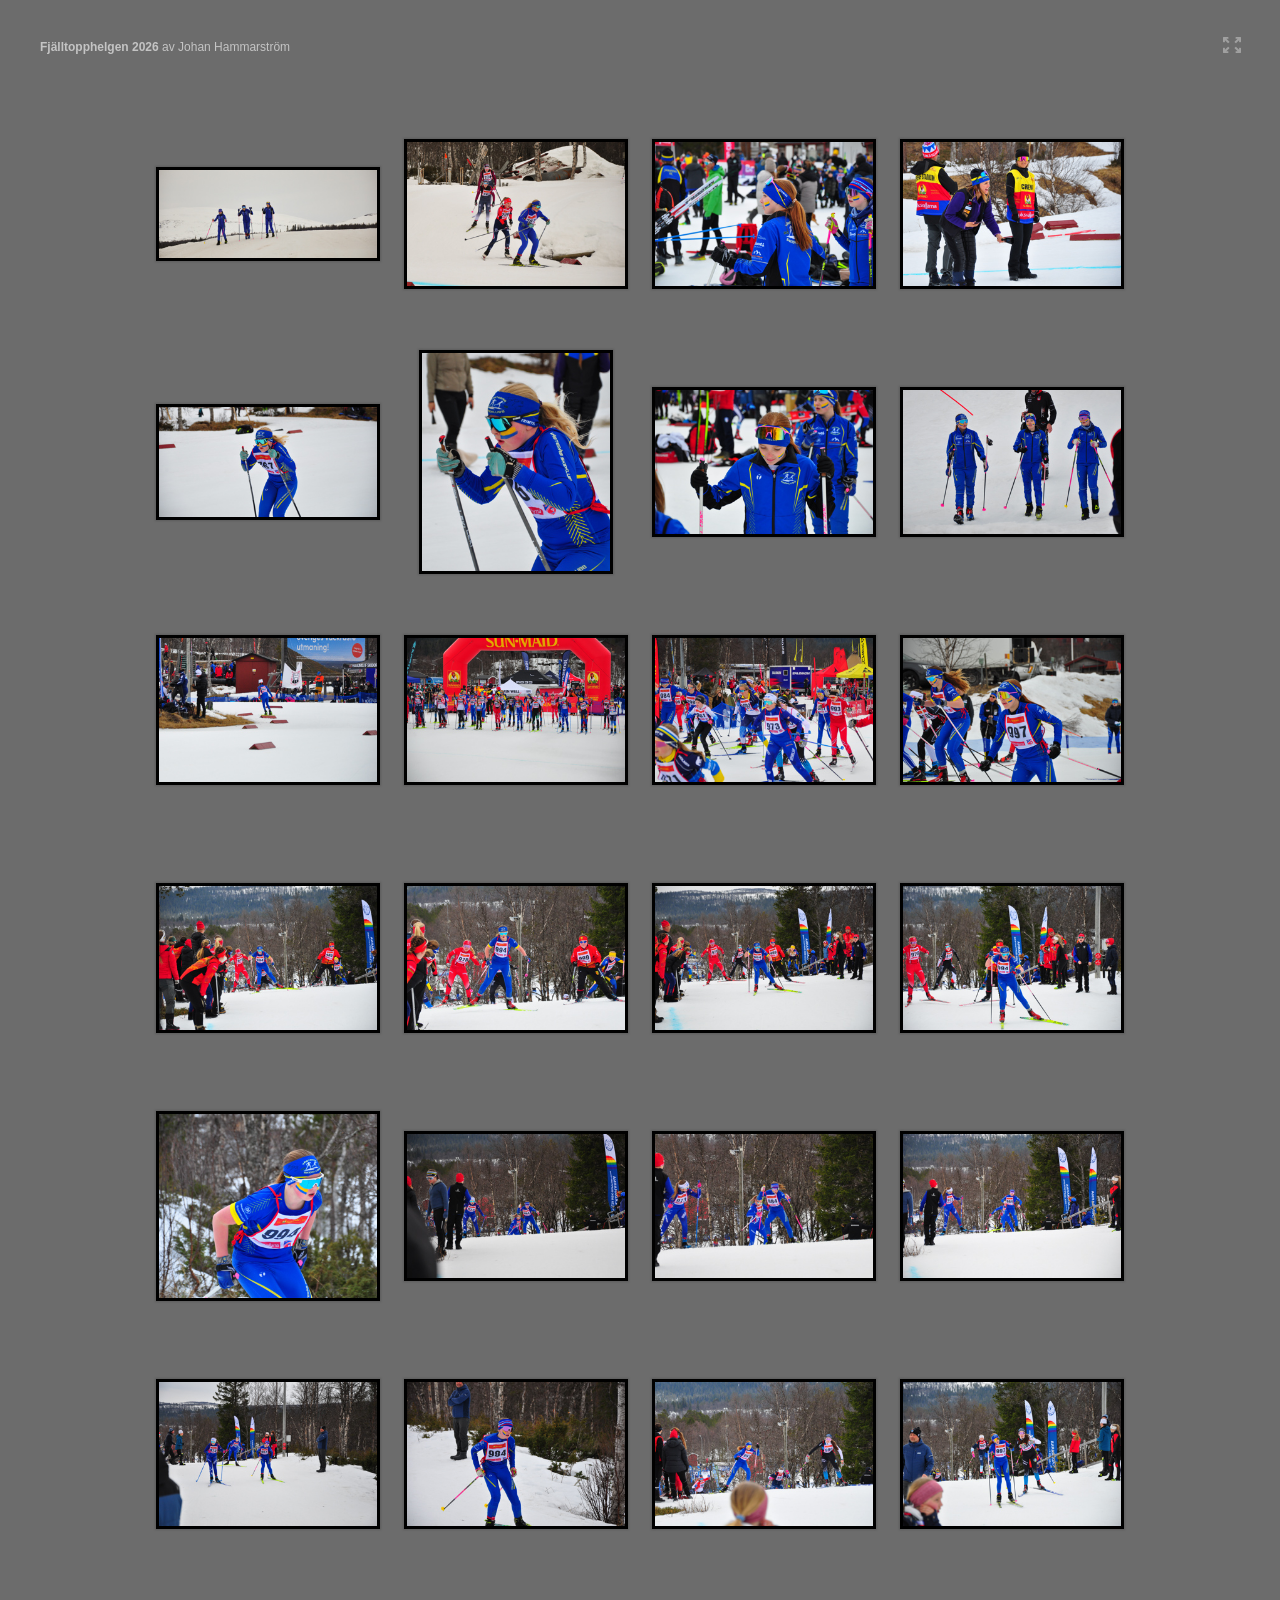
<file: webb/index.html>
<!DOCTYPE html>
<!--[if lt IE 7]>      <html class="no-js lt-ie9 lt-ie8 lt-ie7" xmlns:lr="http://adobe.com/lrg/0.0"> <![endif]-->
<!--[if IE 7]>         <html class="no-js lt-ie9 lt-ie8" xmlns:lr="http://adobe.com/lrg/0.0"> <![endif]-->
<!--[if IE 8]>         <html class="no-js lt-ie9" xmlns:lr="http://adobe.com/lrg/0.0"> <![endif]-->
<!--[if gt IE 8]><!--> <html class="no-js" xmlns:lr="http://adobe.com/lrg/0.0"> <!--<![endif]-->
    <head>
        <meta charset="utf-8">
        <meta http-equiv="X-UA-Compatible" content="IE=edge">
        <title>Fjälltopphelgen 2026</title>
        <meta name="description" content="">
        <meta name="viewport" content="width=device-width, initial-scale=1">
        <link rel="stylesheet" type="text/css" href="assets/css/normalize.css">
        <link rel="stylesheet" type="text/css" href="assets/css/main.css">
        <link rel="stylesheet" type="text/css" media="screen" title="Custom Settings" href="assets/css/custom.css" >
        <script src="assets/js/libs/modernizr.custom.23122.js"></script>
    </head>
    <body class="has-header" data-pagination-style="scroll" data-pagination-size="20">
                        <header class="">
            <div class="background"></div>
            <p class="title">
                <strong id="galleryTitle">Fjälltopphelgen 2026</strong>
                 <span id="galleryAuthor">av Johan Hammarström</span>
                            </p>
            <ul class="gallery-meta">
                <li id="buttonFullscreen" title="Fullscreen Mode">
                    <div class="icon">
                        <svg version="1.1" id="svgIconFullscreen" xmlns="http://www.w3.org/2000/svg" xmlns:xlink="http://www.w3.org/1999/xlink" x="0px" y="0px" viewBox="0 0 18 16" style="enable-background:new 0 0 18 16;" xml:space="preserve">
                        <g>
                            <path class="custom-colorable" d="M5.3871,9.95599C5.19136,9.76858,4.99176,9.85763,4.79376,10.0472l-2.86173,2.74138v-1.55466
                                c0-0.25257-0.21387-0.45733-0.47767-0.45733H0.47767C0.21387,10.7766,0,10.98136,0,11.23393v3.37367v0.93511
                                C0,15.79524,0.21387,16,0.47767,16h0.97668h3.5238c0.26377,0,0.47764-0.20476,0.47764-0.45729v-0.93511
                                c0-0.25254-0.21387-0.45733-0.47764-0.45733H3.34554l2.86694-2.7451c0.198-0.18957,0.30914-0.44923,0.11342-0.63664L5.3871,9.95599
                                z"/>
                            <path class="custom-colorable" d="M17.52233,10.7766h-0.97672c-0.26377,0-0.47764,0.20476-0.47764,0.45733v1.55466l-2.86172-2.74138
                                c-0.198-0.18957-0.39764-0.27862-0.59335-0.09121l-0.93879,0.81254c-0.19575,0.18741-0.08458,0.44707,0.11342,0.63664
                                l2.8669,2.7451h-1.63258c-0.26377,0-0.47764,0.20479-0.47764,0.45733v0.93511c0,0.25254,0.21387,0.45729,0.47764,0.45729h3.52376
                                h0.97672C17.7861,16,18,15.79524,18,15.54271v-0.93511v-3.37367C18,10.98136,17.7861,10.7766,17.52233,10.7766z"/>
                            <path class="custom-colorable" d="M3.34554,1.84973h1.63262c0.26377,0,0.47764-0.20479,0.47764-0.45733V0.45733C5.45579,0.20476,5.24193,0,4.97815,0h-3.5238
                                H0.47767C0.21387,0,0,0.20476,0,0.45733v0.93508v3.3737C0,5.01864,0.21387,5.2234,0.47767,5.2234h0.97668
                                c0.26381,0,0.47767-0.20476,0.47767-0.45729V3.21142L4.79376,5.9528c0.198,0.18957,0.3976,0.27862,0.59335,0.09121l0.93879-0.81254
                                C6.52161,5.04409,6.41048,4.7844,6.21247,4.59483L3.34554,1.84973z"/>
                            <path class="custom-colorable" d="M17.52233,0h-0.97672h-3.52376c-0.26377,0-0.47764,0.20476-0.47764,0.45733v0.93508
                                c0,0.25254,0.21387,0.45733,0.47764,0.45733h1.63258l-2.8669,2.7451c-0.19801,0.18957-0.30917,0.44926-0.11342,0.63663
                                l0.93879,0.81254c0.19571,0.18741,0.39535,0.09836,0.59335-0.09121l2.86172-2.74138V4.7661
                                c0,0.25254,0.21387,0.45729,0.47764,0.45729h0.97672C17.7861,5.2234,18,5.01864,18,4.7661v-3.3737V0.45733
                                C18,0.20476,17.7861,0,17.52233,0z"/>
                        </g>
                        </svg>
                    </div>
                </li>
                            </ul>
        </header>
                <div id="thumbnailContainer">
            <div class="thumbnails thumbnail-size-md"></div>
        </div>
        <div id="loupeContainer" class="show-corners">
            <div class="background"></div>
            <div class="image-container"></div>
            <div class="side-navigation">
                <div class="hotspot" id="hotspotPrevLoupe">
                    <div class="button" id="buttonPrevSideLoupe">
                        <svg version="1.1" id="svgIconPrevSideLoupe" xmlns="http://www.w3.org/2000/svg" xmlns:xlink="http://www.w3.org/1999/xlink" x="0px" y="0px" viewBox="0 0 30 57" style="enable-background:new 0 0 30 57;" xml:space="preserve">
                            <path class="icon custom-colorable" d="M0,0v57c16.56854,0,30-12.75989,30-28.5S16.56854,0,0,0z M17.60291,33.87964
                                c0.34692,0.3291,0.34998,0.85938,0.00708,1.18457l-1.2431,1.17828c-0.34326,0.32532-0.90277,0.32245-1.24969-0.00647
                                L9.53137,30.9408L7,28.54163l8.20038-7.77301c0.35333-0.33508,0.92334-0.33801,1.27271-0.00671l1.26569,1.19952
                                c0.34943,0.3313,0.34613,0.8714-0.00739,1.2063l-5.7149,5.41711L17.60291,33.87964z"/>
                        </svg>
                    </div>
                </div>
                <div class="hotspot" id="hotspotNextLoupe">
                    <div class="button" id="buttonNextSideLoupe">
                        <svg version="1.1" id="svgIconNextSideLoupe" xmlns="http://www.w3.org/2000/svg" xmlns:xlink="http://www.w3.org/1999/xlink" x="0px" y="0px" viewBox="0 0 30 57" style="enable-background:new 0 0 30 57;" xml:space="preserve">
                            <path class="icon custom-colorable" d="M30,57V0C13.43146,0,0,12.75989,0,28.5S13.43146,57,30,57z M12.39709,23.12036
                                c-0.34692-0.3291-0.34998-0.85938-0.00708-1.18457l1.2431-1.17828c0.34326-0.32532,0.90277-0.32245,1.24969,0.00647l5.58582,5.29523
                                L23,28.45837l-8.20038,7.77301c-0.35333,0.33508-0.92334,0.33801-1.27271,0.00671l-1.26569-1.19952
                                c-0.34943-0.3313-0.34613-0.8714,0.00739-1.2063l5.7149-5.41711L12.39709,23.12036z"/>
                        </svg>
                    </div>
                </div>
            </div>
            <div class="info-container">
                <div id="loupeMeta"></div>
                <ul class="lateral-nav">
                    <li id="buttonPrev">
                        <svg version="1.1" id="svgIconPrevLoupe" xmlns="http://www.w3.org/2000/svg" xmlns:xlink="http://www.w3.org/1999/xlink" x="0px" y="0px" viewBox="0 0 45 45" style="enable-background:new 0 0 45 45;" xml:space="preserve">
                            <style type="text/css">
                                .st0{fill-rule:evenodd;clip-rule:evenodd;fill:#231F20;}
                            </style>
                            <path class="icon custom-colorable" d="M25.20105,14.76864l-8.2004,7.773l2.5314,2.3992l5.5858,5.2952c0.3469,0.3289,0.9064,0.3318,1.2497,0.0065
                                l1.2431-1.1783c0.3429-0.3252,0.3398-0.8555-0.0071-1.1846l-5.5864-5.2948l5.7149-5.4171c0.3535-0.3349,0.3568-0.875,0.0074-1.2063
                                l-1.2657-1.1995C26.12435,14.43064,25.55435,14.43354,25.20105,14.76864z"/>
                        </svg>
                    </li>
                    <li class="count"><span id="countCurrent"></span> of <span id="countTotal"></span></li>
                    <li id="buttonNext">
                        <svg version="1.1" id="svgIconNextLoupe" xmlns="http://www.w3.org/2000/svg" xmlns:xlink="http://www.w3.org/1999/xlink" x="0px" y="0px" viewBox="0 0 45 45" style="enable-background:new 0 0 45 45;" xml:space="preserve">
                            <style type="text/css">
                                .st0{fill-rule:evenodd;clip-rule:evenodd;fill:#231F20;}
                            </style>
                            <path class="icon custom-colorable" d="M19.79895,14.76864l8.2004,7.773l-2.5314,2.3992l-5.5858,5.2952c-0.3469,0.3289-0.9064,0.3318-1.2497,0.0065
                                l-1.2431-1.1783c-0.3429-0.3252-0.3398-0.8555,0.0071-1.1846l5.5864-5.2948l-5.7149-5.4171
                                c-0.3535-0.3349-0.3568-0.875-0.0074-1.2063l1.2657-1.1995C18.87565,14.43064,19.44565,14.43354,19.79895,14.76864z"/>
                        </svg>
                    </li>
                </ul>
            </div>
            <div id="loupeCloseButton">
                <svg version="1.1" id="svgIconLoupeClose" xmlns="http://www.w3.org/2000/svg" xmlns:xlink="http://www.w3.org/1999/xlink" x="0px" y="0px"
                     viewBox="0 0 45 45" style="enable-background:new 0 0 45 45;" xml:space="preserve">
                    <path class="shape-x custom-colorable" d="M14.77881,17.30074l5.212,5.2222l-5.0831,5.0924c-0.3476,0.3484-0.5746,0.7624-0.2308,1.1067l1.5682,1.4763
                        c0.3436,0.3443,0.8045,0.2596,1.1521-0.0886l5.0825-5.093l5.2119,5.222c0.3536,0.3547,0.9244,0.3578,1.2741,0.0073l1.2677-1.27
                        c0.3497-0.3507,0.3465-0.9224-0.0071-1.2768l-5.2119-5.2221l5.0828-5.0925c0.3475-0.3485,0.5429-0.8259,0.1994-1.1702
                        l-1.6474-1.4921c-0.3438-0.3443-0.6936-0.1803-1.0411,0.1679l-5.0828,5.0929l-5.212-5.222
                        c-0.3537-0.3546-0.9241-0.3577-1.2742-0.007l-1.2672,1.2698C14.42171,16.37464,14.42491,16.94624,14.77881,17.30074z"/>
                </svg>
            </div>
        </div>
        <script type="text/javascript">
            var LR = LR || {};
            LR.images = [                                                                                        {"id": "72747", "exportFilename": "f1319104", "title": "", "caption" : ""},
                         {"id": "72751", "exportFilename": "f1357696", "title": "", "caption" : ""},
                         {"id": "72752", "exportFilename": "f1367616", "title": "", "caption" : ""},
                         {"id": "72755", "exportFilename": "f1400704", "title": "", "caption" : ""},
                         {"id": "72760", "exportFilename": "f1450560", "title": "", "caption" : ""},
                         {"id": "72761", "exportFilename": "f1459264", "title": "", "caption" : ""},
                         {"id": "72762", "exportFilename": "f1477952", "title": "", "caption" : ""},
                         {"id": "72763", "exportFilename": "f1467712", "title": "", "caption" : ""},
                         {"id": "72764", "exportFilename": "f1475968", "title": "", "caption" : ""},
                         {"id": "72765", "exportFilename": "f1497408", "title": "", "caption" : ""},
                         {"id": "72774", "exportFilename": "f1596672", "title": "", "caption" : ""},
                         {"id": "72776", "exportFilename": "f1620480", "title": "", "caption" : ""},
                         {"id": "72780", "exportFilename": "f1670016", "title": "", "caption" : ""},
                         {"id": "72781", "exportFilename": "f1682048", "title": "", "caption" : ""},
                         {"id": "72782", "exportFilename": "f1694080", "title": "", "caption" : ""},
                         {"id": "72783", "exportFilename": "f1705152", "title": "", "caption" : ""},
                         {"id": "72785", "exportFilename": "f1729344", "title": "", "caption" : ""},
                         {"id": "72786", "exportFilename": "f1741696", "title": "", "caption" : ""},
                         {"id": "72787", "exportFilename": "f1752640", "title": "", "caption" : ""},
                         {"id": "72788", "exportFilename": "f1764224", "title": "", "caption" : ""},
                         {"id": "72790", "exportFilename": "f1789120", "title": "", "caption" : ""},
                         {"id": "72791", "exportFilename": "f1801024", "title": "", "caption" : ""},
                         {"id": "72792", "exportFilename": "f1811712", "title": "", "caption" : ""},
                         {"id": "72793", "exportFilename": "f1824640", "title": "", "caption" : ""},
                         {"id": "72794", "exportFilename": "f1836224", "title": "", "caption" : ""},
                         {"id": "72799", "exportFilename": "f1892608", "title": "", "caption" : ""},
                         {"id": "72800", "exportFilename": "f1904064", "title": "", "caption" : ""},
                         {"id": "72802", "exportFilename": "f1929024", "title": "", "caption" : ""},
                         {"id": "72805", "exportFilename": "f1962944", "title": "", "caption" : ""},
                         {"id": "72809", "exportFilename": "f2007936", "title": "", "caption" : ""},
                         {"id": "72810", "exportFilename": "f2017408", "title": "", "caption" : ""},
                         {"id": "72811", "exportFilename": "f2027840", "title": "", "caption" : ""},
                         {"id": "72812", "exportFilename": "f2037952", "title": "", "caption" : ""},
                         {"id": "72823", "exportFilename": "f2174144", "title": "", "caption" : ""},
                         {"id": "72837", "exportFilename": "f2346560", "title": "", "caption" : ""},
                         {"id": "72841", "exportFilename": "f2395712", "title": "", "caption" : ""},
                         {"id": "72842", "exportFilename": "f2407936", "title": "", "caption" : ""},
                         {"id": "72854", "exportFilename": "f2549888", "title": "", "caption" : ""},
                         {"id": "72862", "exportFilename": "f2638912", "title": "", "caption" : ""},
                         {"id": "72865", "exportFilename": "f2669952", "title": "", "caption" : ""},
                         {"id": "72869", "exportFilename": "f2713344", "title": "", "caption" : ""},
                         {"id": "72870", "exportFilename": "f2724096", "title": "", "caption" : ""},
                         {"id": "72877", "exportFilename": "f2800832", "title": "", "caption" : ""},
                         {"id": "72883", "exportFilename": "f2867968", "title": "", "caption" : ""},
                         {"id": "72888", "exportFilename": "f2920256", "title": "", "caption" : ""},
                         {"id": "72899", "exportFilename": "f3042304", "title": "", "caption" : ""},
                         {"id": "72901", "exportFilename": "f3064512", "title": "", "caption" : ""},
                         {"id": "72903", "exportFilename": "f3085952", "title": "", "caption" : ""},
                         {"id": "72906", "exportFilename": "f3118400", "title": "", "caption" : ""},
                         {"id": "72908", "exportFilename": "f3140992", "title": "", "caption" : ""},
                         {"id": "72910", "exportFilename": "f3164608", "title": "", "caption" : ""},
                         {"id": "72916", "exportFilename": "f3229056", "title": "", "caption" : ""},
                         {"id": "72917", "exportFilename": "f3240320", "title": "", "caption" : ""},
                         {"id": "72923", "exportFilename": "f3308352", "title": "", "caption" : ""},
                         {"id": "72925", "exportFilename": "f3331776", "title": "", "caption" : ""},
                         {"id": "72933", "exportFilename": "f3424256", "title": "", "caption" : ""},
                         {"id": "72936", "exportFilename": "f3458816", "title": "", "caption" : ""},
                         {"id": "72940", "exportFilename": "f3507776", "title": "", "caption" : ""},
                         {"id": "72949", "exportFilename": "f3620928", "title": "", "caption" : ""},
                         {"id": "72951", "exportFilename": "f3643904", "title": "", "caption" : ""},
                         {"id": "72954", "exportFilename": "f3692352", "title": "", "caption" : ""},
                         {"id": "72955", "exportFilename": "f3704640", "title": "", "caption" : ""},
                                    ]        </script>
        <script src="//ajax.googleapis.com/ajax/libs/jquery/1.10.2/jquery.min.js"></script>
        <script>window.jQuery || document.write('<script src="assets/js/libs/jquery-1.10.2.min.js"><\/script>')</script>
        <script src="assets/js/main.js"></script>
    </body>
</html>
</file>
<file: webb/assets/css/main.css>
::-moz-selection {
    text-shadow: none;
}

::selection {
    text-shadow: none;
}

img {
    vertical-align: middle;
}

html, body {
    margin: 0;
    padding: 0;
    background-color: #e7e7e7;
    font-family: sans-serif;
   -webkit-font-smoothing: antialiased; 
}

body.loupe-active {
    overflow: hidden;
}

header {
    display: none;
    position: absolute;
    top: 0;
    left: 0;
    margin: 0;
    padding: 40px 28px 0 28px;
    width: 100%;
    height: 90px;
   -moz-box-sizing: border-box;
    box-sizing: border-box;   
    text-align: right;
    z-index: 2;

    -webkit-transition: all .2s ease-out;
    -moz-transition: all .2s ease-out;
    -ms-transition: all .2s ease-out;
    -o-transition: all .2s ease-out;
    transition: all .2s ease-out;
}

.has-header header {
    display: block;
}

header.is-fixed {
    position: fixed;
    top: 0;
    left: 0;
    width: 100%;
    z-index: 2;
}

header div.background {
    position: absolute;
    top: 0;
    left: 0;
    width: 100%;
    height: 90px;
    background-color: #e7e7e7;
    opacity: .9;
}

header p.title {
    position: relative;
    margin: 0;
    padding: 0 0 0 12px;
    width: 50%;
    float: left;
    font-size: 12px;
    text-align: left;
   -moz-box-sizing: border-box;
    box-sizing: border-box;

    -webkit-transition: all .2s ease-out;
    -moz-transition: all .2s ease-out;
    -ms-transition: all .2s ease-out;
    -o-transition: all .2s ease-out;
    transition: all .2s ease-out;
}

header a {
    color: inherit;
}

header a:hover {
    opacity: .75;
}

header ul.gallery-meta {
    position: relative;
    display: block;
    float: right;
    width: 50%;
    margin: -15px 0 0 0;
    padding: 0;
    list-style-type: none;

    -webkit-transition: all .2s ease-out;
    -moz-transition: all .2s ease-out;
    -ms-transition: all .2s ease-out;
    -o-transition: all .2s ease-out;
    transition: all .2s ease-out;
}

header ul.gallery-meta li {
    display: block;
    float: right;
    font-size: 14px;
    line-height: 40px;
}

.scrolled header.is-fixed {
    height: 40px;
    padding: 0px 28px 0 28px;
    overflow: hidden;
}

.scrolled header.is-fixed p.title {
    padding: 12px 0 0 12px;
}

.scrolled header.is-fixed ul.gallery-meta {
    margin: 0;
}

#buttonFullscreen {
    display: none;
    position: relative;
    width: 40px;
    height: 40px;
    cursor: pointer;
}

#pageNav {
    display: block;
    float: right;
    font-size: 12px;
}

#pageCountCurrent,
#pageCountTotal {
    font-weight: bold;
    line-height: 40px;
}

#buttonPrevPage {
    position: relative;
    display: block;
    float: left;
    width: 40px;
    height: 40px;
    overflow: hidden;
    cursor: pointer;
}

#buttonPrevPage.disabled {
    opacity: .5;
    cursor: inherit;
}

#svgIconPrevPage {
    position: absolute;
    top: 0;
    left: 0;
    width: 40px;
    height: 40px;
}

#pageNav div.count {
    float: left;
}

#buttonNextPage {
    position: relative;
    display: block;
    float: left;
    width: 40px;
    height: 40px;
    overflow: hidden;
    cursor: pointer;
}

#buttonNextPage.disabled {
    opacity: .5;
    cursor: inherit;
}

#svgIconNextPage {
    position: absolute;
    top: 0;
    left: 0;
    width: 40px;
    height: 40px;
}

.fullscreen #buttonFullscreen {
    display: block;
}

#buttonFullscreen div.icon {
    position: absolute;
    top: 12px;
    left: 11px;
    width: 18px;
    height: 16px;
}

#svgIconFullscreen {
    position: absolute;
    top: 0px;
    left: 0px;
    width: 18px;
    height: 16px;
}

#thumbnailContainer {
    position: relative;
    padding: 78px 54px;
    width: 100%;
   -moz-box-sizing: border-box;
    box-sizing: border-box;
    overflow: hidden;
    font-size: 0;
}

.has-header #thumbnailContainer {
    position: relative;
    padding: 90px 54px 78px 54px;
    width: 100%;
   -moz-box-sizing: border-box;
    box-sizing: border-box; 
}

div.thumbnails {
    overflow: hidden;
    margin: 0 auto;
    text-align: center;
}

div.thumbnail {
    display: inline-block;
    padding: 12px;
    width: 224px;
    height: 224px;
}

.thumbnail-size-sm div.thumbnail {
    width: 162px;
    height: 162px;
}

.thumbnail-size-md div.thumbnail {
    width: 224px;
    height: 224px;
}

.thumbnail-size-lg div.thumbnail {
    width: 348px;
    height: 348px;
}

div.thumbnail div.image-container {
    display: table;
    width: 100%;
    height: 100%;
}

.thumbnail-size-sm div.thumbnail div.image-container {
    width: 162px;
    height: 162px;
}

.thumbnail-size-md div.thumbnail div.image-container {
    width: 224px;
    height: 224px;
}

.thumbnail-size-lg div.thumbnail div.image-container {
    width: 348px;
    height: 348px;
}

div.thumbnail div.image-container div.image {
    display: table-cell;
    margin: 0;
    padding: 0;
    width: 100%;
    height: 100%;
   -moz-box-sizing: border-box;
    box-sizing: border-box;
    vertical-align: middle;
    text-align: center;
}

.thumbnail-size-sm div.thumbnail div.image-container div.image {
    width: 162px;
    height: 162px;
}

.thumbnail-size-md div.thumbnail div.image-container div.image {
    width: 224px;
    height: 224px;
}

.thumbnail-size-lg div.thumbnail div.image-container div.image {
    width: 348px;
    height: 348px;
}

div.thumbnail img {
    width: auto;
    max-width: 100%;
    height: auto;
    max-height: 100%;
   -moz-box-sizing: border-box;
    box-sizing: border-box;
    cursor: pointer;
    border-style: solid;

   -webkit-transition: all .25s ease;
   -moz-transition: all .25s ease;
   -ms-transition: all .25s ease;
   -o-transition: all .25s ease;
    transition: all .25s ease; 
}

.thumbnail-size-sm div.thumbnail img {
    max-height: 162px;
    max-width: 162px;
}

.thumbnail-size-md div.thumbnail img {
    max-height: 224px;
    max-width: 224px;
}

.thumbnail-size-lg div.thumbnail img {
    max-height: 348px;
    max-width: 348px;
}

#loupeContainer {
    display: none;
    position: fixed;
    top: 0;
    left: 0;
    padding: 45px 45px 100px 45px;
    width: 100%;
    height: 100%;
   -moz-box-sizing: border-box;
    box-sizing: border-box;
    z-index: 2;
    font-size: 12px;
    text-align: center;
}

#loupeContainer div.background {
    position: absolute;
    top: 0;
    left: 0;
    width: 100%;
    height: 100%;
}

#loupeContainer div.image-container {
    position: relative;
    display: table;
    width: 100%;
    height: 100%;
}

#loupeContainer div.corners {
    position: relative;
    display: inline-block;
}

#loupeContainer div.image-container div.image {
    display: table-cell;
    margin: 0;
    padding: 0;
    width: 100%;
    height: 100%;
   -moz-box-sizing: border-box;
    box-sizing: border-box;
    vertical-align: middle;
    text-align: center;
}

#loupeContainer img {
    width: auto;
    max-width: 100%;
    height: auto;
    max-height: 100%;
   -moz-box-sizing: border-box;
    box-sizing: border-box;
}

#loupeContainer ul {
    display: inline-block;
    margin: 0;
    padding: 0;
    list-style-type: none;
    line-height: 45px;
}

#loupeContainer div.info-container {
    position: absolute;
    left: 0;
    bottom: 0;
    width: 100%;
}

#loupeContainer div.side-navigation {
    position: absolute;
    left: 0;
    bottom: 0;
    width: 100%;
    height: 100%;
    padding: 45px 0px 100px 0px;
   -moz-box-sizing: border-box;
    box-sizing: border-box; 
}

#loupeContainer div.side-navigation div.hotspot {
    position: relative;
    width: 25%;
    height: 100%;

   -webkit-user-select: none;   
   -moz-user-select: none;
   -ms-user-select: none;
   -o-user-select: none;
    user-select: none;
}

#loupeContainer div.side-navigation div.hotspot.over {
    cursor: pointer;
}

#loupeMeta p {
    margin: 0;
    padding: 0;
}

#loupeMeta p.title {
    margin: 0 auto 5px auto;
    padding: 0;
    max-width: 80%;
    overflow: hidden;
    text-overflow: ellipsis;
    white-space: nowrap;
    font-size: 15px;
    font-weight: bold;
}

#loupeMeta p.caption {
    margin: 0 auto;
    padding: 0;
    max-width: 80%;
    height: 48px;
    overflow: hidden;
    font-size: 14px;
}

#hotspotPrevLoupe {
    float: left;
}

#hotspotPrevLoupe.disabled {
    display: none;
    position: absolute;
    top: 50%;
    left: 0;
}

#hotspotNextLoupe {
    float: right;
}

#hotspotNextLoupe.disabled {
    display: none;
}

#loupeContainer div.side-navigation div.button {
    display: block;
    width: 30px;
    height: 57px;
}

#buttonPrevSideLoupe {
    position: absolute;
    top: 50%;
    left: -30px;
    -webkit-transition: all .2s ease-out;
    -moz-transition: all .2s ease-out;
    -ms-transition: all .2s ease-out;
    -o-transition: all .2s ease-out;
    transition: all .2s ease-out;
    opacity: 0;
}

#hotspotPrevLoupe.over #buttonPrevSideLoupe {
    left: 0px;
    opacity: 1;
}

#svgIconPrevSideLoupe {
    position: absolute;
    top: 0;
    left: 0;
    width: 30px;
    height: 57px;
}

#buttonNextSideLoupe {
    position: absolute;
    top: 50%;
    right: -30px;
    -webkit-transition: all .2s ease-out;
    -moz-transition: all .2s ease-out;
    -ms-transition: all .2s ease-out;
    -o-transition: all .2s ease-out;
    transition: all .2s ease-out;
    opacity: 0;
}

#hotspotNextLoupe.over #buttonNextSideLoupe {
    right: 0px;
    opacity: 1;
}

#svgIconNextSideLoupe {
    position: absolute;
    top: 0;
    left: 0;
    width: 30px;
    height: 57px;
}

#loupeContainer li {
    display: block;
    float: left;
}

#countCurrent,
#countTotal {
    font-weight: bold;
}

#buttonPrev {
    position: relative;
    width: 45px;
    height: 45px;
    cursor: pointer;
   -webkit-user-select: none;   
   -moz-user-select: none;
   -ms-user-select: none;
   -o-user-select: none;
    user-select: none; 
}

#buttonPrev.disabled {
    opacity: .5;
    cursor: inherit;
}

#svgIconPrevLoupe {
    position: absolute;
    top: 0;
    left: 0;
    width: 45px;
    height: 45px;
}

#buttonNext {
    position: relative;
    width: 45px;
    height: 45px;
    cursor: pointer;
   -webkit-user-select: none;   
   -moz-user-select: none;
   -ms-user-select: none;
   -o-user-select: none;
    user-select: none;
}

#buttonNext.disabled {
    opacity: .5;
    cursor: inherit;
}

#svgIconNextLoupe {
    position: absolute;
    top: 0;
    left: 0;
    width: 45px;
    height: 45px;
}

#loupeCloseButton {
    position: absolute;
    top: 0;
    right: 0;
    width: 45px;
    height: 45px;
    cursor: pointer;
}

#svgIconLoupeClose {
    position: absolute;
    top: 0;
    right: 0;
    width: 45px;
    height: 45px;
}

#svgIconLoupeClose .shape-x{
    fill-rule:evenodd;
    clip-rule:evenodd;
}

.custom-colorable {
    fill: #a0a0a0;
}

/* Theme: Neutral */


.theme-neutral div.thumbnail img {
   -webkit-box-shadow: 0 0 2px 1px rgba(0, 0, 0, .15);
    box-shadow: 0 0 2px 1px rgba(0, 0, 0, .15);
}

.theme-neutral div.thumbnail img:hover {
    /* Sadly, this causes a jumpy rendering bug in Webkit at the moment...
   -webkit-filter: brightness(1.1);
    filter: brightness(1.1);
    */
}

.theme-neutral #loupeContainer div.background {
    background: #e7e7e7;
}




@media screen and (max-width: 768px) {

    #thumbnailContainer {
        padding: 12px;
    }

    .has-header #thumbnailContainer {
        padding: 94px 12px;
    }

}

@media screen and (max-width: 568px) {

    header {
        padding: 24px 12px 0 12px;
        height: 60px;
    }

    header div.background {
        height: 60px;
    }

    header p.title {
        padding: 0;
        width: 100%;
        text-align: center;
    }

    header ul.gallery-meta {
        position: fixed;
        bottom: 0;
        left: 0;
        width: 100%;
        text-align: center;
        height: 40px;
    }

    .theme-neutral ul.gallery-meta {
        background: rgba(231, 231, 231, .9);
    }

    #pageNav {
        display: inline-block;
        float: none;
    }

    .scrolled header.is-fixed {
        height: 40px;
        padding: 0px 12px 0 12px;
    }

    .scrolled header.is-fixed p.title {
        padding: 12px 0 0 0;
    }

    .scrolled header.is-fixed ul.gallery-meta {
        margin: 0;
    }

    .fullscreen #buttonFullscreen {
        display: none;
    }

    #thumbnailContainer {
        padding: 0;
    }

    .has-header #thumbnailContainer {
        padding: 60px 0;
    }

    .thumbnail-size-sm div.thumbnail,
    .thumbnail-size-md div.thumbnail,
    .thumbnail-size-lg div.thumbnail {
        padding: 5px;
        width: 100px;
        height: 100px;
       -moz-box-sizing: border-box;
        box-sizing: border-box; 
    }

    .thumbnail-size-sm div.thumbnail div.image-container,
    .thumbnail-size-sm div.thumbnail div.image-container div.image {
        width: 90px;
        height: 90px;
    }

    .thumbnail-size-md div.thumbnail div.image-container,
    .thumbnail-size-md div.thumbnail div.image-container div.image {
        width: 90px;
        height: 90px;
    }

    .thumbnail-size-md div.thumbnail div.image-container,
    .thumbnail-size-md div.thumbnail div.image-container div.image {
        width: 90px;
        height: 90px;
    }

    .thumbnail-size-sm div.thumbnail img,
    .thumbnail-size-md div.thumbnail img,
    .thumbnail-size-lg div.thumbnail img {
        max-width: 90px;
        max-height: 90px;
    }

}
</file>
<file: webb/assets/css/custom.css>
html {
  background-color: #6C6C6C !important;
  color: inherit;
}

.thumb-img {
  box-shadow: 0 0 2px 1px rgba(0, 0, 0, .15) !important;
  border-color: #000000 !important;
  border-width: 3px !important;
}

#loupeContainer div.background {
  background-color: #6C6C6C !important;
  color: inherit;
}

header div.background {
  background-color: #6C6C6C !important;
  color: inherit;
}

.custom-colorable {
  fill: #A0A0A0 !important;
}

body {
  background-color: #6C6C6C !important;
  color: #C4C4C4 !important;
}
</file>
